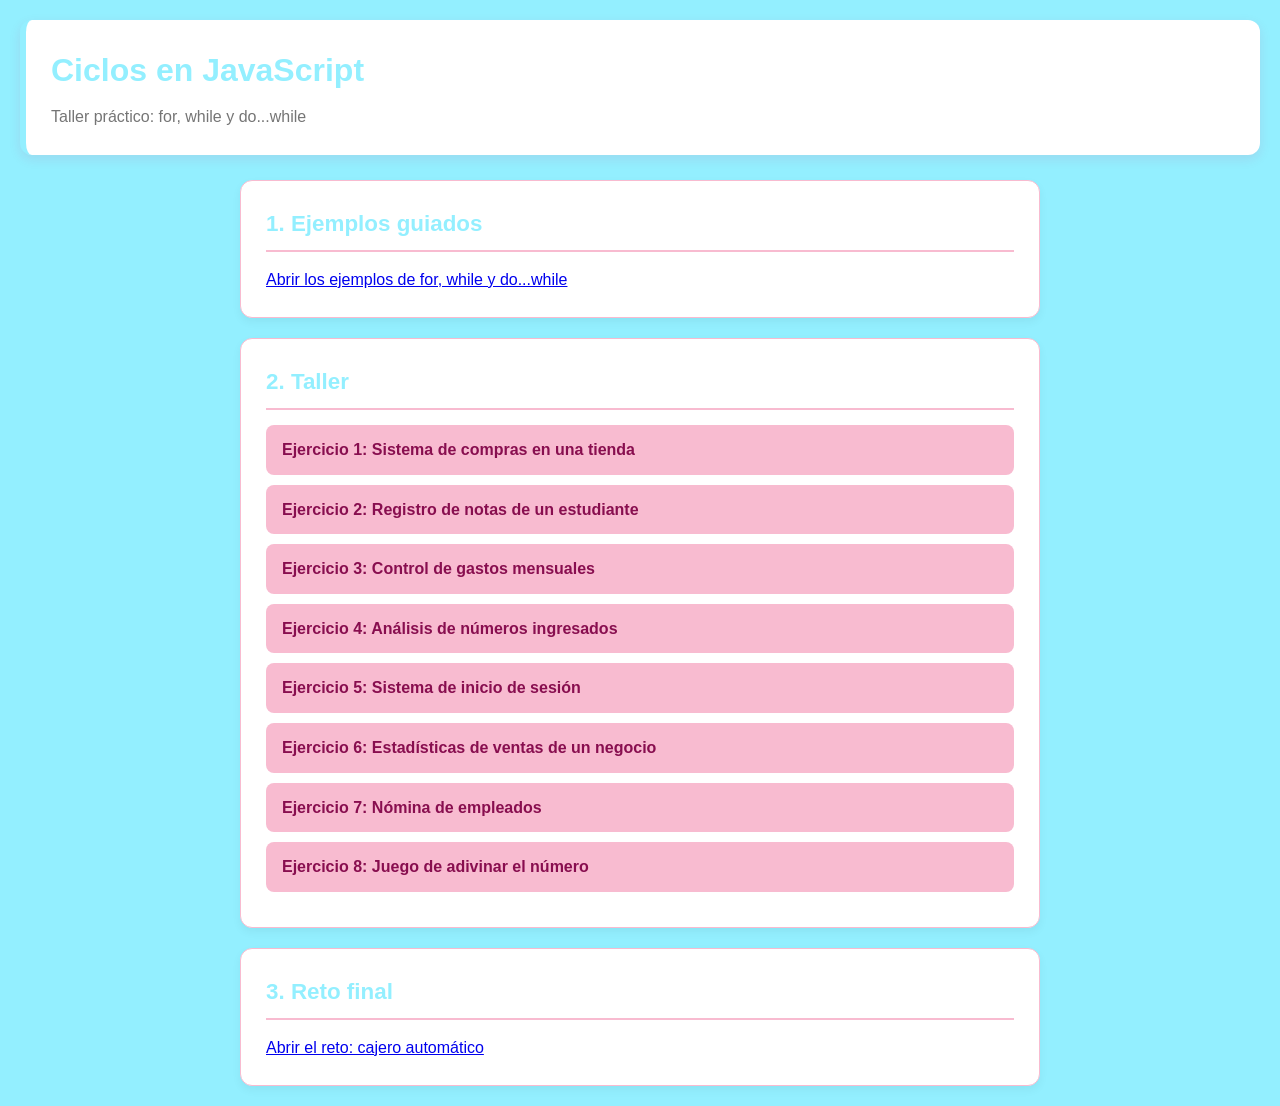
<file: index.html>
<!DOCTYPE html>
<html lang="es">
<head>
  <meta charset="UTF-8">
  <meta name="viewport" content="width=device-width, initial-scale=1.0">
  <title>Ciclos en JavaScript</title>
</head>
<link rel="stylesheet" href="estilos.css">
<body>
  <header>
    <h1>Ciclos en JavaScript</h1>
    <p>Taller práctico: for, while y do...while</p>
  </header>

  <main>
    <section id="seccionEjemplos">
      <h2>1. Ejemplos guiados</h2>
      <p><a href="ejemplos.html">Abrir los ejemplos de for, while y do...while</a></p>
    </section>

    <section id="seccionTaller">
      <h2>2. Taller</h2>
      <ul>
        <li><a href="ejercicio1.html">Ejercicio 1: Sistema de compras en una tienda</a></li>
        <li><a href="ejercicio2.html">Ejercicio 2: Registro de notas de un estudiante</a></li>
        <li><a href="ejercicio3.html">Ejercicio 3: Control de gastos mensuales</a></li>
        <li><a href="ejercicio4.html">Ejercicio 4: Análisis de números ingresados</a></li>
        <li><a href="ejercicio5.html">Ejercicio 5: Sistema de inicio de sesión</a></li>
        <li><a href="ejercicio6.html">Ejercicio 6: Estadísticas de ventas de un negocio</a></li>
        <li><a href="ejercicio7.html">Ejercicio 7: Nómina de empleados</a></li>
        <li><a href="ejercicio8.html">Ejercicio 8: Juego de adivinar el número</a></li>
      </ul>
    </section>

    <section id="seccionReto">
      <h2>3. Reto final</h2>
      <p><a href="reto.html">Abrir el reto: cajero automático</a></p>
    </section>
  </main>

</body>
</html>
</file>
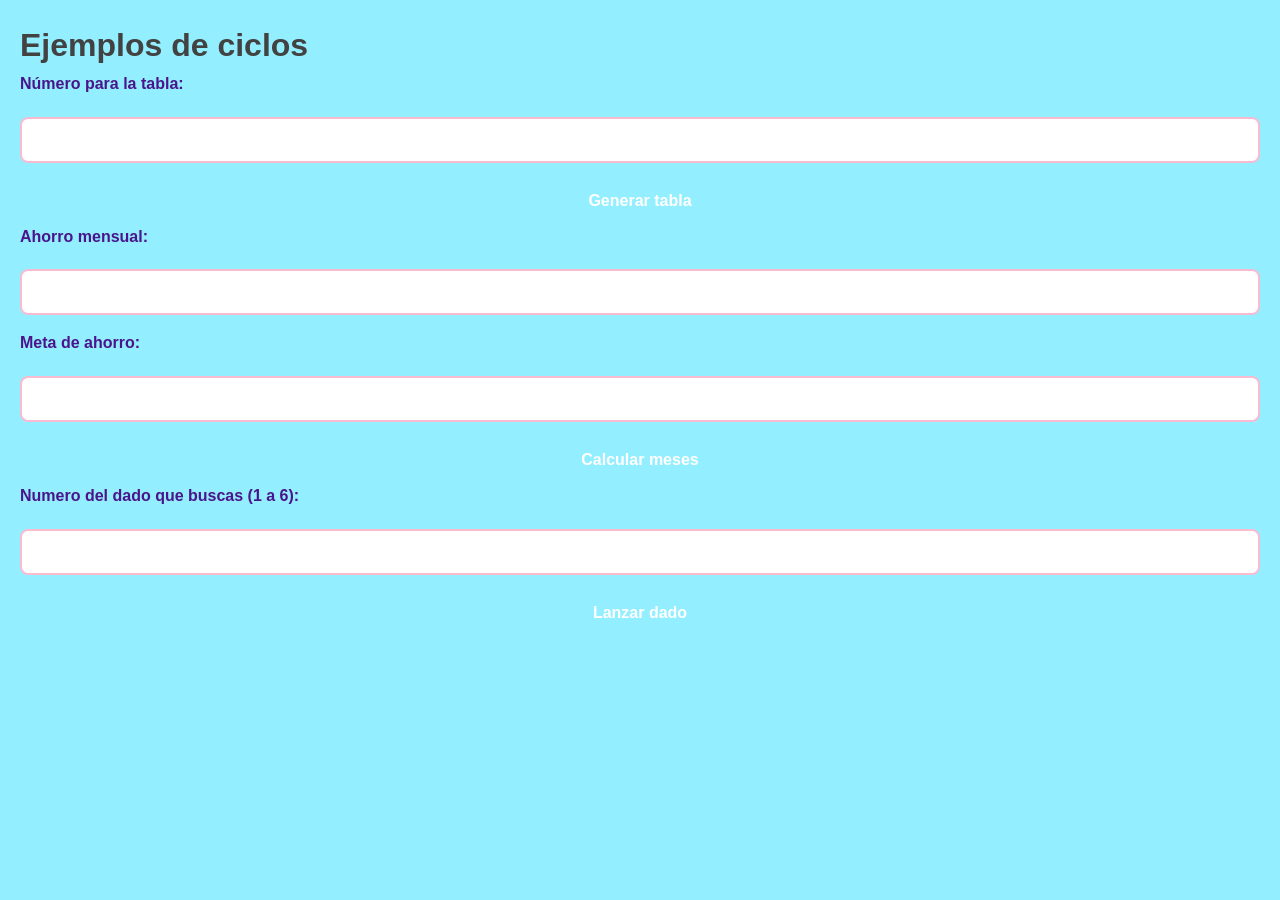
<file: ejemplos.html>
<!DOCTYPE html>
<html lang="es">
<head>
  <meta charset="UTF-8">
  <title>Ejemplos de ciclos</title>
</head>
<link rel="stylesheet" href="estilos.css">
<body>
  <h1>Ejemplos de ciclos</h1>

  <form id="formTabla">
    <label for="numeroTabla">Número para la tabla:</label>
    <input type="number" id="numeroTabla" step="1" required>
    <button type="submit">Generar tabla</button>
  </form>
  <ul id="listaTabla"></ul>

  <form id="formAhorro">
    <label for="ahorroMensual">Ahorro mensual:</label>
    <input type="number" id="ahorroMensual" step="any" required>
    <label for="meta">Meta de ahorro:</label>
    <input type="number" id="meta" step="any" required>
    <button type="submit">Calcular meses</button>
  </form>
  <p id="resultadoAhorro"></p>

  <form id="formDado">
    <label for="objetivo">Numero del dado que buscas (1 a 6):</label>
    <input type="number" id="objetivo" min="1" max="6" required>
    <button type="submit">Lanzar dado</button>
  </form>
  <p id="resultadoDado"></p>
  <ul id="listaDado"></ul>

  <script src="js/ejemplo-for.js"></script>
  <script src="js/ejemplo-while.js"></script>
  <script src="js/ejemplo-do-while.js"></script>
</body>
</html>
</file>
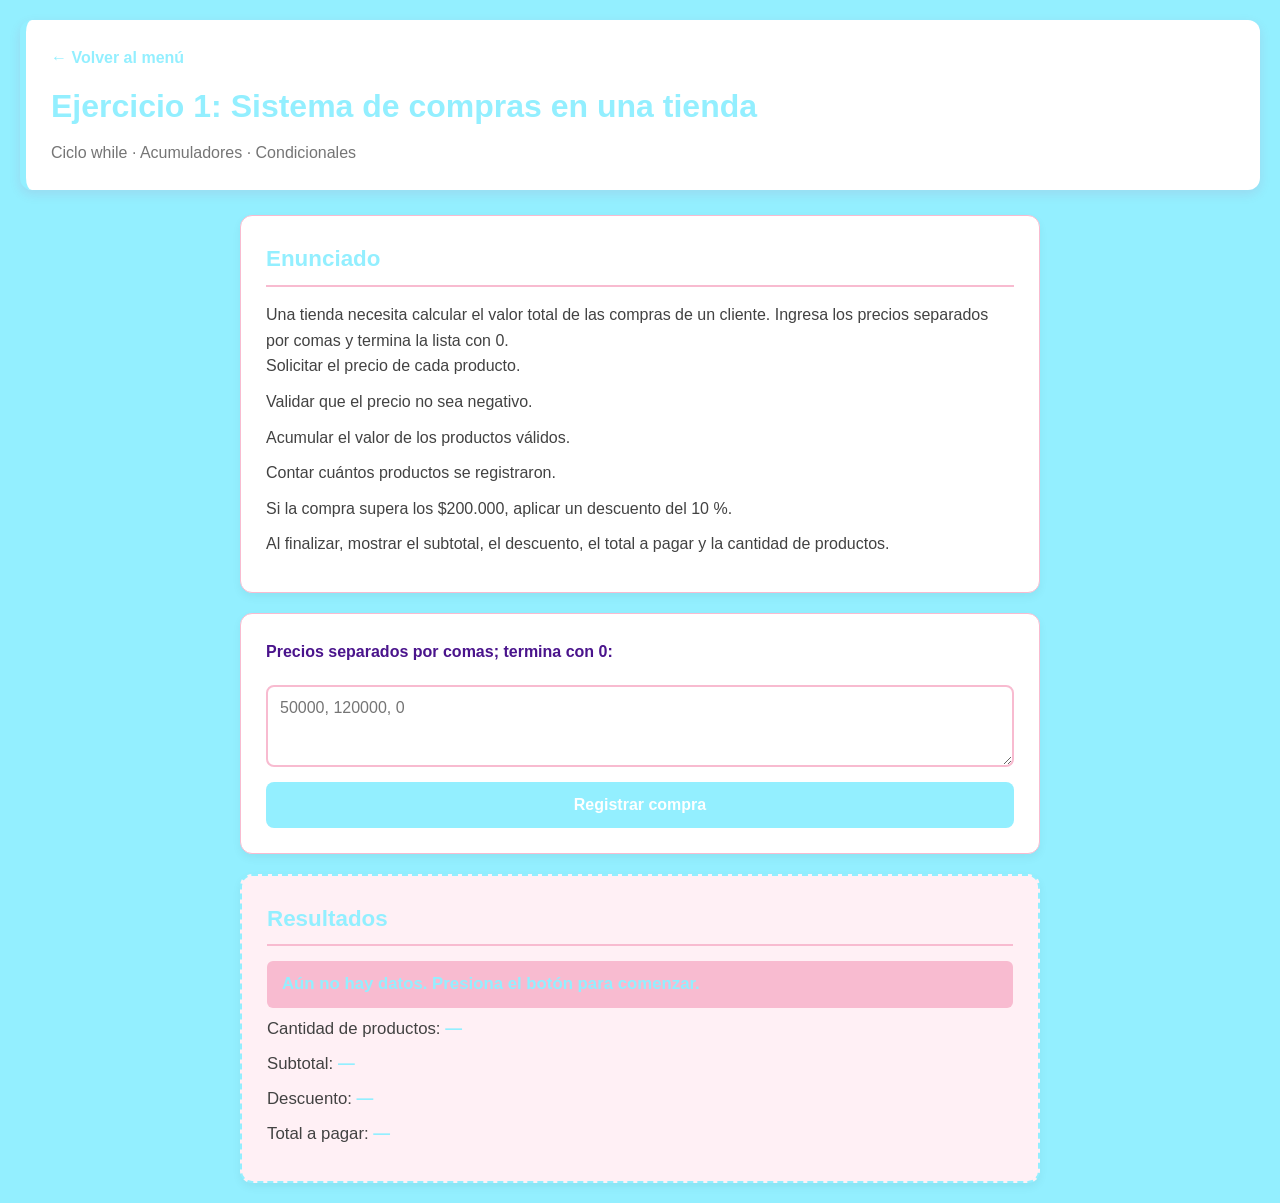
<file: ejercicio1.html>
<!DOCTYPE html>
<html lang="es">
<head>
  <meta charset="UTF-8">
  <meta name="viewport" content="width=device-width, initial-scale=1.0">
  <title>Ejercicio 1 · Sistema de compras en una tienda</title>
</head>
<link rel="stylesheet" href="estilos.css">
<body>
  <header>
    <a href="index.html">← Volver al menú</a>
    <h1>Ejercicio 1: Sistema de compras en una tienda</h1>
    <p id="etiquetas">Ciclo while · Acumuladores · Condicionales</p>
  </header>

  <main>
    <section id="enunciado">
      <h2>Enunciado</h2>
      <p>Una tienda necesita calcular el valor total de las compras de un cliente. Ingresa los precios separados por comas y termina la lista con 0.</p>
      <ul>
        <li>Solicitar el precio de cada producto.</li>
        <li>Validar que el precio no sea negativo.</li>
        <li>Acumular el valor de los productos válidos.</li>
        <li>Contar cuántos productos se registraron.</li>
        <li>Si la compra supera los $200.000, aplicar un descuento del 10 %.</li>
        <li>Al finalizar, mostrar el subtotal, el descuento, el total a pagar y la cantidad de productos.</li>
      </ul>
    </section>

    <section id="controles">
      <form id="formulario">
        <label for="precios">Precios separados por comas; termina con 0:</label>
        <textarea id="precios" rows="3" placeholder="50000, 120000, 0" required></textarea>
        <button type="submit">Registrar compra</button>
      </form>
    </section>

    <section id="resultado" aria-live="polite">
      <h2>Resultados</h2>
      <p id="mensaje">Aún no hay datos. Presiona el botón para comenzar.</p>
      <p>Cantidad de productos: <strong id="cantidad">—</strong></p>
      <p>Subtotal: <strong id="subtotal">—</strong></p>
      <p>Descuento: <strong id="descuento">—</strong></p>
      <p>Total a pagar: <strong id="total">—</strong></p>
    </section>
  </main>

  <script src="js/ejercicio1.js"></script>
</body>
</html>
</file>
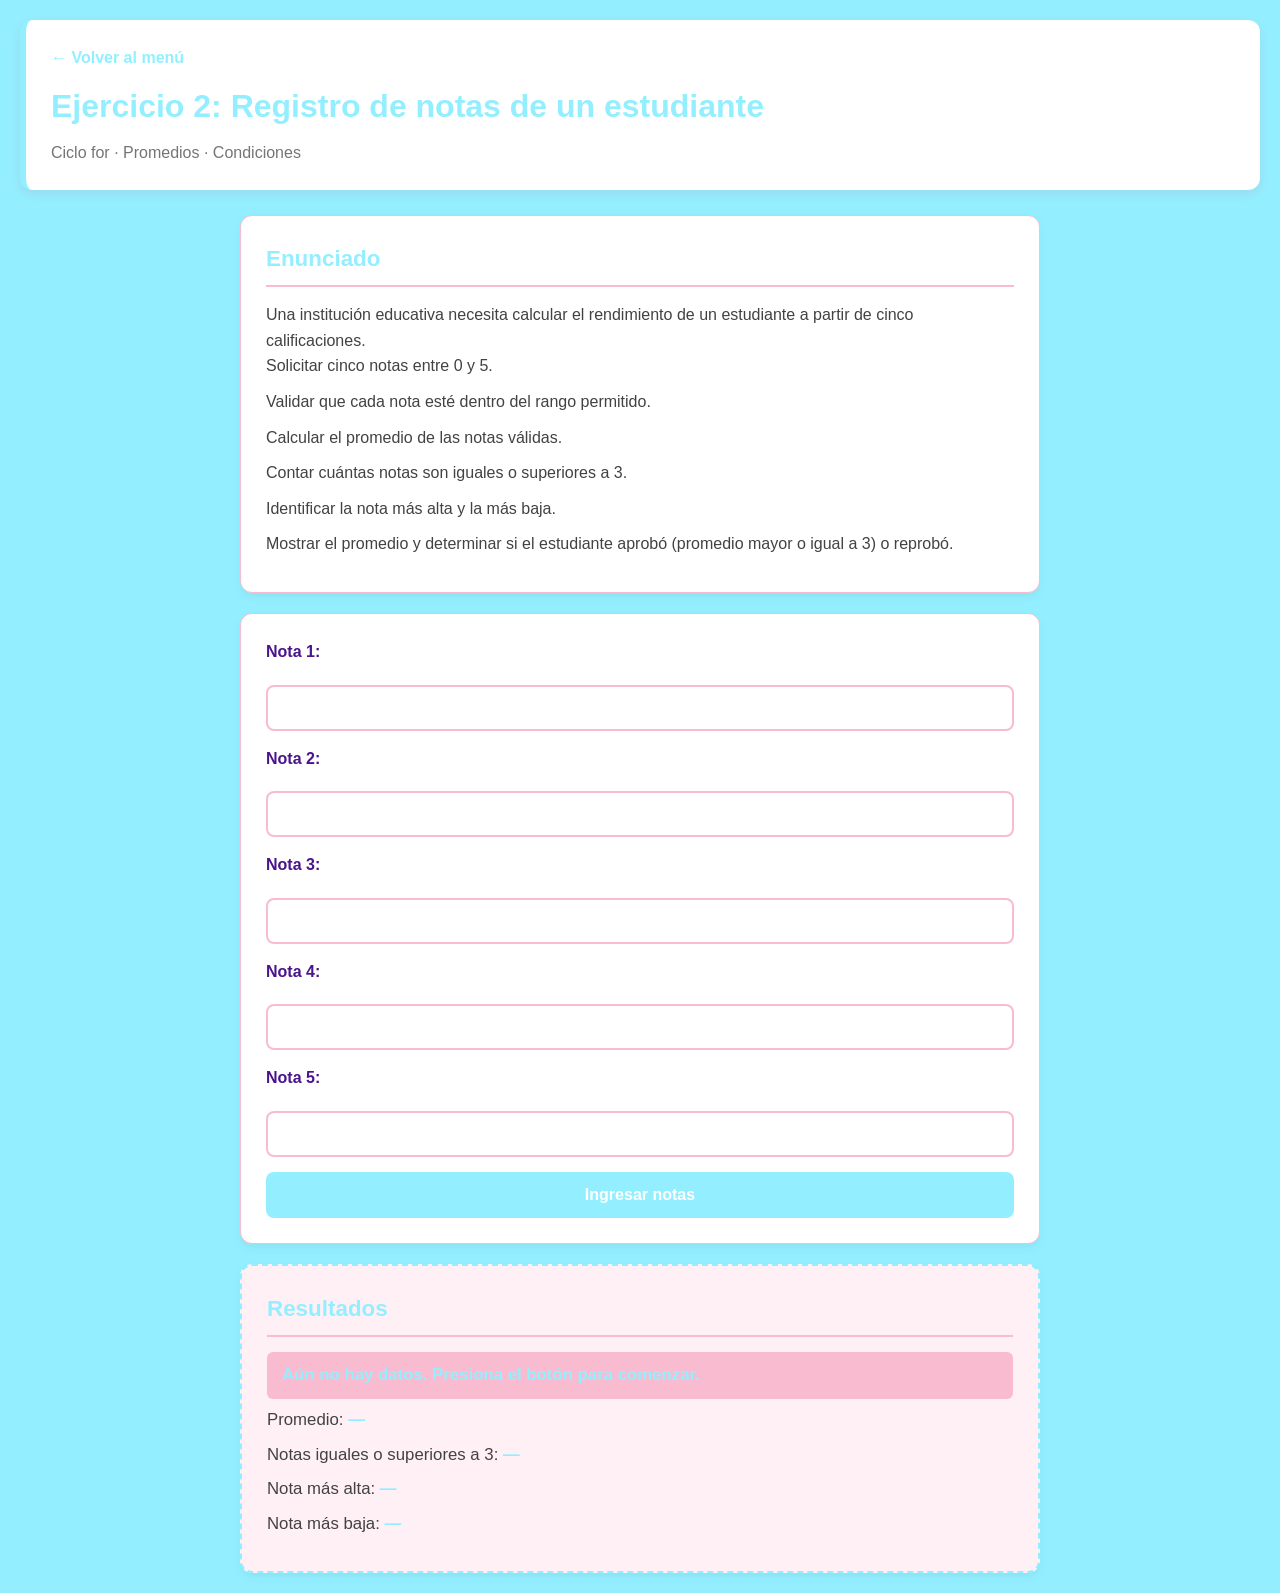
<file: ejercicio2.html>
<!DOCTYPE html>
<html lang="es">
<head>
  <meta charset="UTF-8">
  <meta name="viewport" content="width=device-width, initial-scale=1.0">
  <title>Ejercicio 2 · Registro de notas de un estudiante</title>
</head>
<link rel="stylesheet" href="estilos.css">
<body>
  <header>
    <a href="index.html">← Volver al menú</a>
    <h1>Ejercicio 2: Registro de notas de un estudiante</h1>
    <p id="etiquetas">Ciclo for · Promedios · Condiciones</p>
  </header>

  <main>
    <section id="enunciado">
      <h2>Enunciado</h2>
      <p>Una institución educativa necesita calcular el rendimiento de un estudiante a partir de cinco calificaciones.</p>
      <ul>
        <li>Solicitar cinco notas entre 0 y 5.</li>
        <li>Validar que cada nota esté dentro del rango permitido.</li>
        <li>Calcular el promedio de las notas válidas.</li>
        <li>Contar cuántas notas son iguales o superiores a 3.</li>
        <li>Identificar la nota más alta y la más baja.</li>
        <li>Mostrar el promedio y determinar si el estudiante aprobó (promedio mayor o igual a 3) o reprobó.</li>
      </ul>
    </section>

    <section id="controles">
      <form id="formulario">
        <label for="nota1">Nota 1:</label>
        <input type="number" id="nota1" step="any" required>
        <label for="nota2">Nota 2:</label>
        <input type="number" id="nota2" step="any" required>
        <label for="nota3">Nota 3:</label>
        <input type="number" id="nota3" step="any" required>
        <label for="nota4">Nota 4:</label>
        <input type="number" id="nota4" step="any" required>
        <label for="nota5">Nota 5:</label>
        <input type="number" id="nota5" step="any" required>
        <button type="submit">Ingresar notas</button>
      </form>
    </section>

    <section id="resultado" aria-live="polite">
      <h2>Resultados</h2>
      <p id="mensaje">Aún no hay datos. Presiona el botón para comenzar.</p>
      <ul id="listaNotas"></ul>
      <p>Promedio: <strong id="promedio">—</strong></p>
      <p>Notas iguales o superiores a 3: <strong id="notasAltas">—</strong></p>
      <p>Nota más alta: <strong id="notaMayor">—</strong></p>
      <p>Nota más baja: <strong id="notaMenor">—</strong></p>
    </section>
  </main>

  <script src="js/ejercicio2.js"></script>
</body>
</html>
</file>
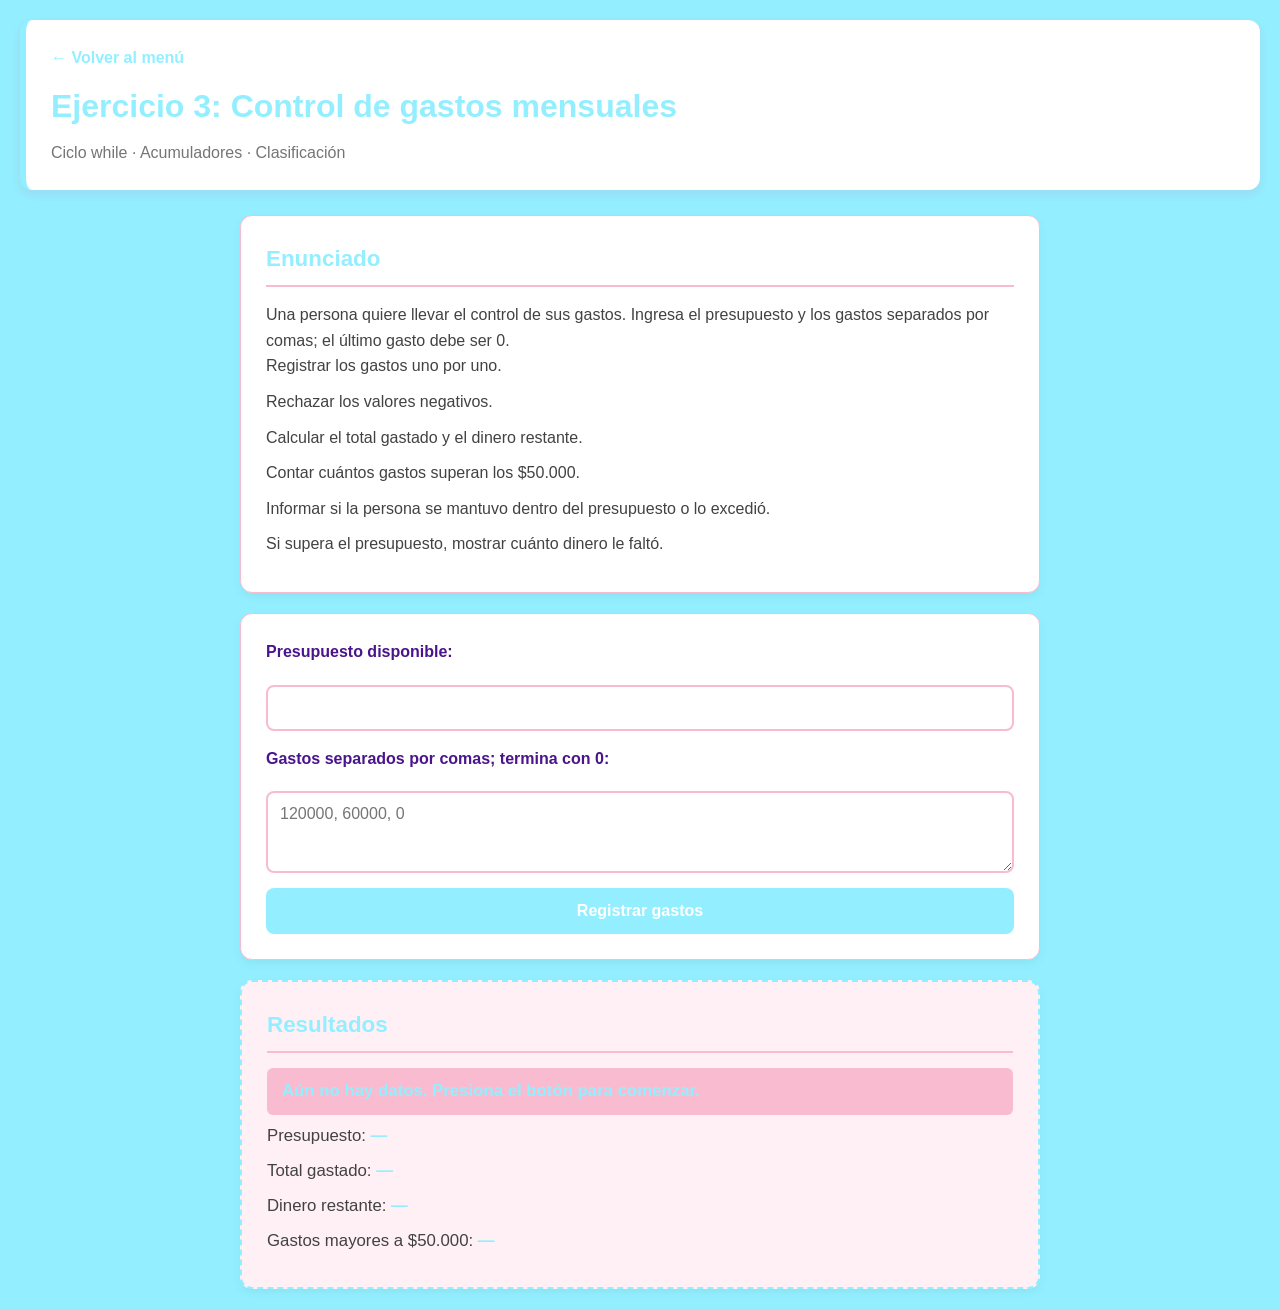
<file: ejercicio3.html>
<!DOCTYPE html>
<html lang="es">
<head>
  <meta charset="UTF-8">
  <meta name="viewport" content="width=device-width, initial-scale=1.0">
  <title>Ejercicio 3 · Control de gastos mensuales</title>
</head>
<link rel="stylesheet" href="estilos.css">
<body>
  <header>
    <a href="index.html">← Volver al menú</a>
    <h1>Ejercicio 3: Control de gastos mensuales</h1>
    <p id="etiquetas">Ciclo while · Acumuladores · Clasificación</p>
  </header>

  <main>
    <section id="enunciado">
      <h2>Enunciado</h2>
      <p>Una persona quiere llevar el control de sus gastos. Ingresa el presupuesto y los gastos separados por comas; el último gasto debe ser 0.</p>
      <ul>
        <li>Registrar los gastos uno por uno.</li>
        <li>Rechazar los valores negativos.</li>
        <li>Calcular el total gastado y el dinero restante.</li>
        <li>Contar cuántos gastos superan los $50.000.</li>
        <li>Informar si la persona se mantuvo dentro del presupuesto o lo excedió.</li>
        <li>Si supera el presupuesto, mostrar cuánto dinero le faltó.</li>
      </ul>
    </section>

    <section id="controles">
      <form id="formulario">
        <label for="presupuestoEntrada">Presupuesto disponible:</label>
        <input type="number" id="presupuestoEntrada" min="0" step="any" required>
        <label for="gastosEntrada">Gastos separados por comas; termina con 0:</label>
        <textarea id="gastosEntrada" rows="3" placeholder="120000, 60000, 0" required></textarea>
        <button type="submit">Registrar gastos</button>
      </form>
    </section>

    <section id="resultado" aria-live="polite">
      <h2>Resultados</h2>
      <p id="mensaje">Aún no hay datos. Presiona el botón para comenzar.</p>
      <p>Presupuesto: <strong id="presupuesto">—</strong></p>
      <p>Total gastado: <strong id="totalGastado">—</strong></p>
      <p>Dinero restante: <strong id="restante">—</strong></p>
      <p>Gastos mayores a $50.000: <strong id="gastosAltos">—</strong></p>
    </section>
  </main>

  <script src="js/ejercicio3.js"></script>
</body>
</html>
</file>
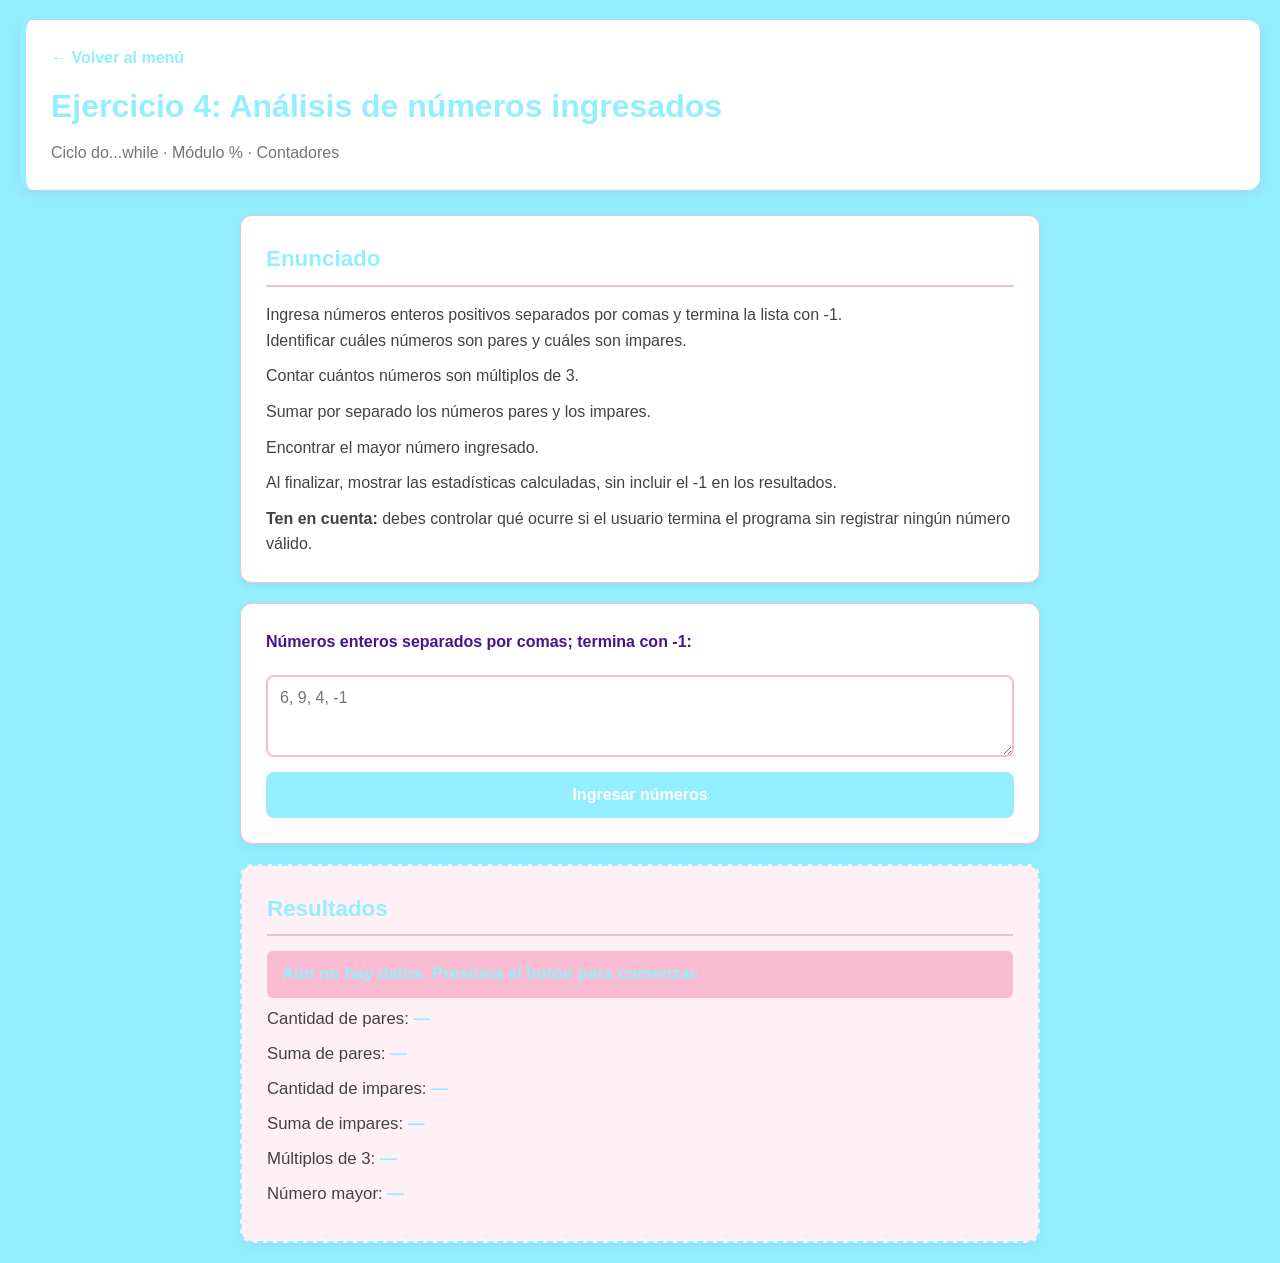
<file: ejercicio4.html>
<!DOCTYPE html>
<html lang="es">
<head>
  <meta charset="UTF-8">
  <meta name="viewport" content="width=device-width, initial-scale=1.0">
  <title>Ejercicio 4 · Análisis de números ingresados</title>
</head>
<link rel="stylesheet" href="estilos.css">
<body>
  <header>
    <a href="index.html">← Volver al menú</a>
    <h1>Ejercicio 4: Análisis de números ingresados</h1>
    <p id="etiquetas">Ciclo do...while · Módulo % · Contadores</p>
  </header>

  <main>
    <section id="enunciado">
      <h2>Enunciado</h2>
      <p>Ingresa números enteros positivos separados por comas y termina la lista con -1.</p>
      <ul>
        <li>Identificar cuáles números son pares y cuáles son impares.</li>
        <li>Contar cuántos números son múltiplos de 3.</li>
        <li>Sumar por separado los números pares y los impares.</li>
        <li>Encontrar el mayor número ingresado.</li>
        <li>Al finalizar, mostrar las estadísticas calculadas, sin incluir el -1 en los resultados.</li>
      </ul>
      <p><strong>Ten en cuenta:</strong> debes controlar qué ocurre si el usuario termina el programa sin registrar ningún número válido.</p>
    </section>

    <section id="controles">
      <form id="formulario">
        <label for="numerosEntrada">Números enteros separados por comas; termina con -1:</label>
        <textarea id="numerosEntrada" rows="3" placeholder="6, 9, 4, -1" required></textarea>
        <button type="submit">Ingresar números</button>
      </form>
    </section>

    <section id="resultado" aria-live="polite">
      <h2>Resultados</h2>
      <p id="mensaje">Aún no hay datos. Presiona el botón para comenzar.</p>
      <p>Cantidad de pares: <strong id="pares">—</strong></p>
      <p>Suma de pares: <strong id="sumaPares">—</strong></p>
      <p>Cantidad de impares: <strong id="impares">—</strong></p>
      <p>Suma de impares: <strong id="sumaImpares">—</strong></p>
      <p>Múltiplos de 3: <strong id="multiplos3">—</strong></p>
      <p>Número mayor: <strong id="mayor">—</strong></p>
    </section>
  </main>

  <script src="js/ejercicio4.js"></script>
</body>
</html>
</file>
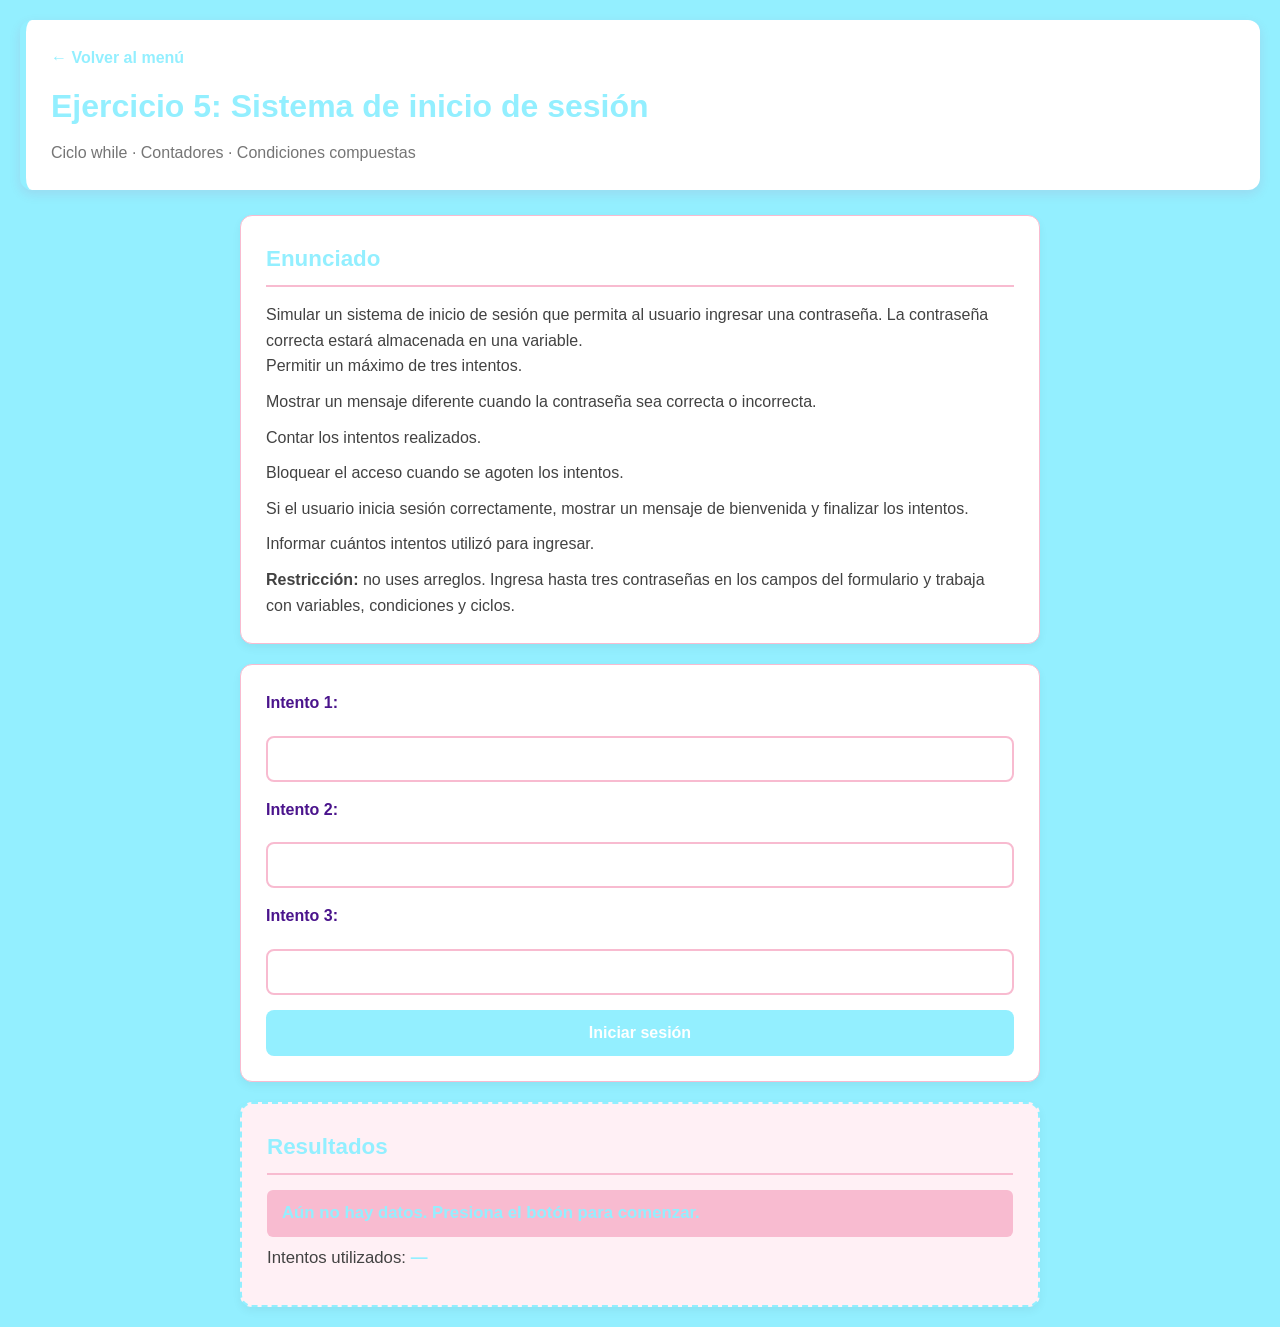
<file: ejercicio5.html>
<!DOCTYPE html>
<html lang="es">
<head>
  <meta charset="UTF-8">
  <meta name="viewport" content="width=device-width, initial-scale=1.0">
  <title>Ejercicio 5 · Sistema de inicio de sesión</title>
</head>
<link rel="stylesheet" href="estilos.css">
<body>
  <header>
    <a href="index.html">← Volver al menú</a>
    <h1>Ejercicio 5: Sistema de inicio de sesión</h1>
    <p id="etiquetas">Ciclo while · Contadores · Condiciones compuestas</p>
  </header>

  <main>
    <section id="enunciado">
      <h2>Enunciado</h2>
      <p>Simular un sistema de inicio de sesión que permita al usuario ingresar una contraseña. La contraseña correcta estará almacenada en una variable.</p>
      <ul>
        <li>Permitir un máximo de tres intentos.</li>
        <li>Mostrar un mensaje diferente cuando la contraseña sea correcta o incorrecta.</li>
        <li>Contar los intentos realizados.</li>
        <li>Bloquear el acceso cuando se agoten los intentos.</li>
        <li>Si el usuario inicia sesión correctamente, mostrar un mensaje de bienvenida y finalizar los intentos.</li>
        <li>Informar cuántos intentos utilizó para ingresar.</li>
      </ul>
      <p><strong>Restricción:</strong> no uses arreglos. Ingresa hasta tres contraseñas en los campos del formulario y trabaja con variables, condiciones y ciclos.</p>
    </section>

    <section id="controles">
      <form id="formulario">
        <label for="contrasena1">Intento 1:</label>
        <input type="password" id="contrasena1" required>
        <label for="contrasena2">Intento 2:</label>
        <input type="password" id="contrasena2">
        <label for="contrasena3">Intento 3:</label>
        <input type="password" id="contrasena3">
        <button type="submit">Iniciar sesión</button>
      </form>
    </section>

    <section id="resultado" aria-live="polite">
      <h2>Resultados</h2>
      <p id="mensaje">Aún no hay datos. Presiona el botón para comenzar.</p>
      <ul id="registro"></ul>
      <p>Intentos utilizados: <strong id="intentos">—</strong></p>
    </section>
  </main>

  <script src="js/ejercicio5.js"></script>
</body>
</html>
</file>
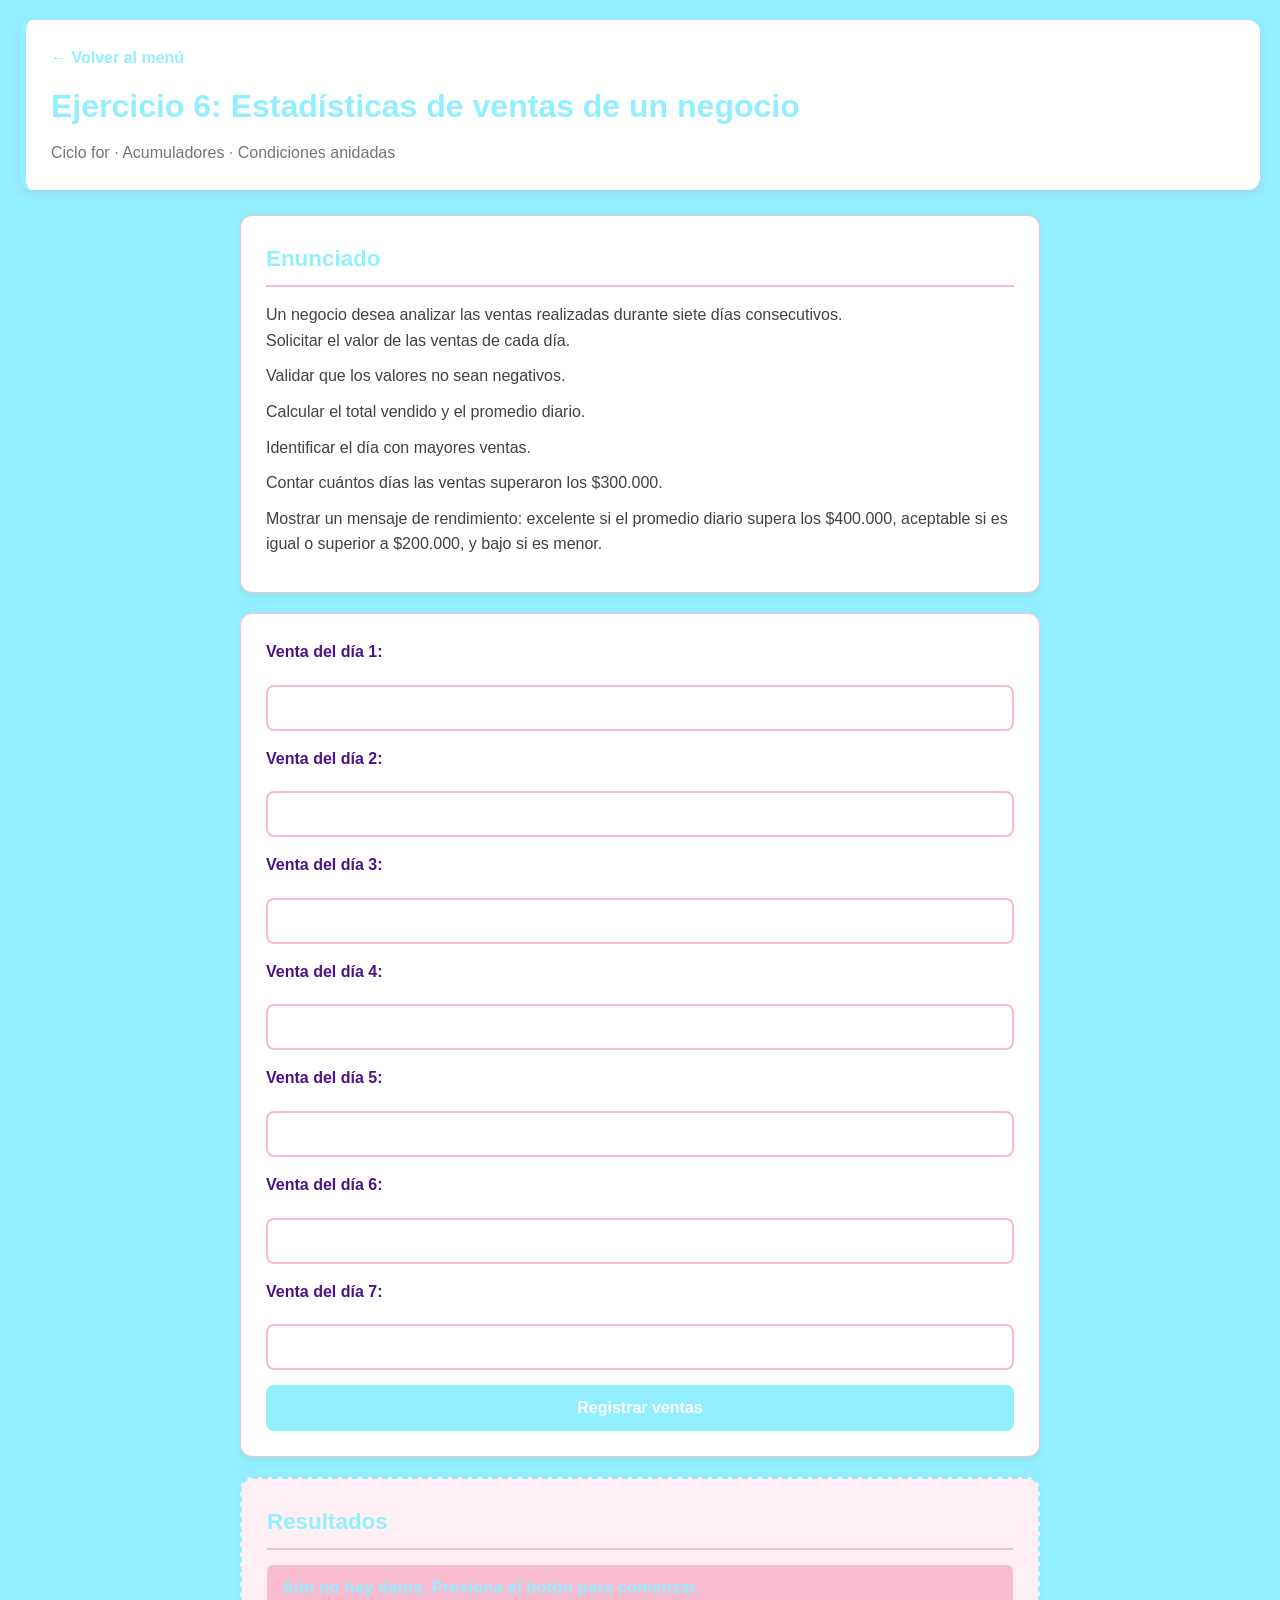
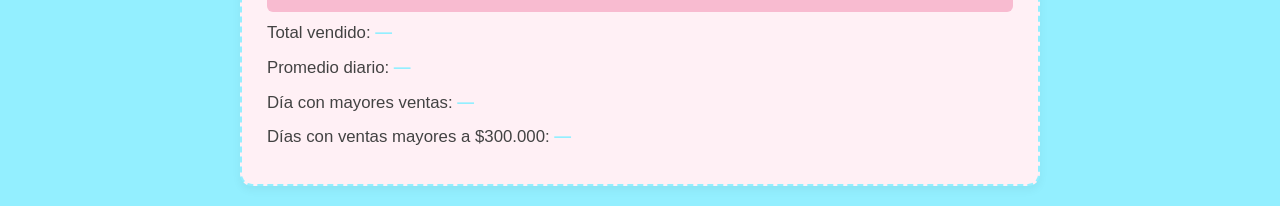
<file: ejercicio6.html>
<!DOCTYPE html>
<html lang="es">
<head>
  <meta charset="UTF-8">
  <meta name="viewport" content="width=device-width, initial-scale=1.0">
  <title>Ejercicio 6 · Estadísticas de ventas de un negocio</title>
</head>
<link rel="stylesheet" href="estilos.css">
<body>
  <header>
    <a href="index.html">← Volver al menú</a>
    <h1>Ejercicio 6: Estadísticas de ventas de un negocio</h1>
    <p id="etiquetas">Ciclo for · Acumuladores · Condiciones anidadas</p>
  </header>

  <main>
    <section id="enunciado">
      <h2>Enunciado</h2>
      <p>Un negocio desea analizar las ventas realizadas durante siete días consecutivos.</p>
      <ul>
        <li>Solicitar el valor de las ventas de cada día.</li>
        <li>Validar que los valores no sean negativos.</li>
        <li>Calcular el total vendido y el promedio diario.</li>
        <li>Identificar el día con mayores ventas.</li>
        <li>Contar cuántos días las ventas superaron los $300.000.</li>
        <li>Mostrar un mensaje de rendimiento: excelente si el promedio diario supera los $400.000, aceptable si es igual o superior a $200.000, y bajo si es menor.</li>
      </ul>
    </section>

    <section id="controles">
      <form id="formulario">
        <label for="venta1">Venta del día 1:</label>
        <input type="number" id="venta1" step="any" required>
        <label for="venta2">Venta del día 2:</label>
        <input type="number" id="venta2" step="any" required>
        <label for="venta3">Venta del día 3:</label>
        <input type="number" id="venta3" step="any" required>
        <label for="venta4">Venta del día 4:</label>
        <input type="number" id="venta4" step="any" required>
        <label for="venta5">Venta del día 5:</label>
        <input type="number" id="venta5" step="any" required>
        <label for="venta6">Venta del día 6:</label>
        <input type="number" id="venta6" step="any" required>
        <label for="venta7">Venta del día 7:</label>
        <input type="number" id="venta7" step="any" required>
        <button type="submit">Registrar ventas</button>
      </form>
    </section>

    <section id="resultado" aria-live="polite">
      <h2>Resultados</h2>
      <p id="mensaje">Aún no hay datos. Presiona el botón para comenzar.</p>
      <ul id="detalleDias"></ul>
      <p>Total vendido: <strong id="totalVendido">—</strong></p>
      <p>Promedio diario: <strong id="promedio">—</strong></p>
      <p>Día con mayores ventas: <strong id="mejorDia">—</strong></p>
      <p>Días con ventas mayores a $300.000: <strong id="diasAltos">—</strong></p>
    </section>
  </main>

  <script src="js/ejercicio6.js"></script>
</body>
</html>
</file>
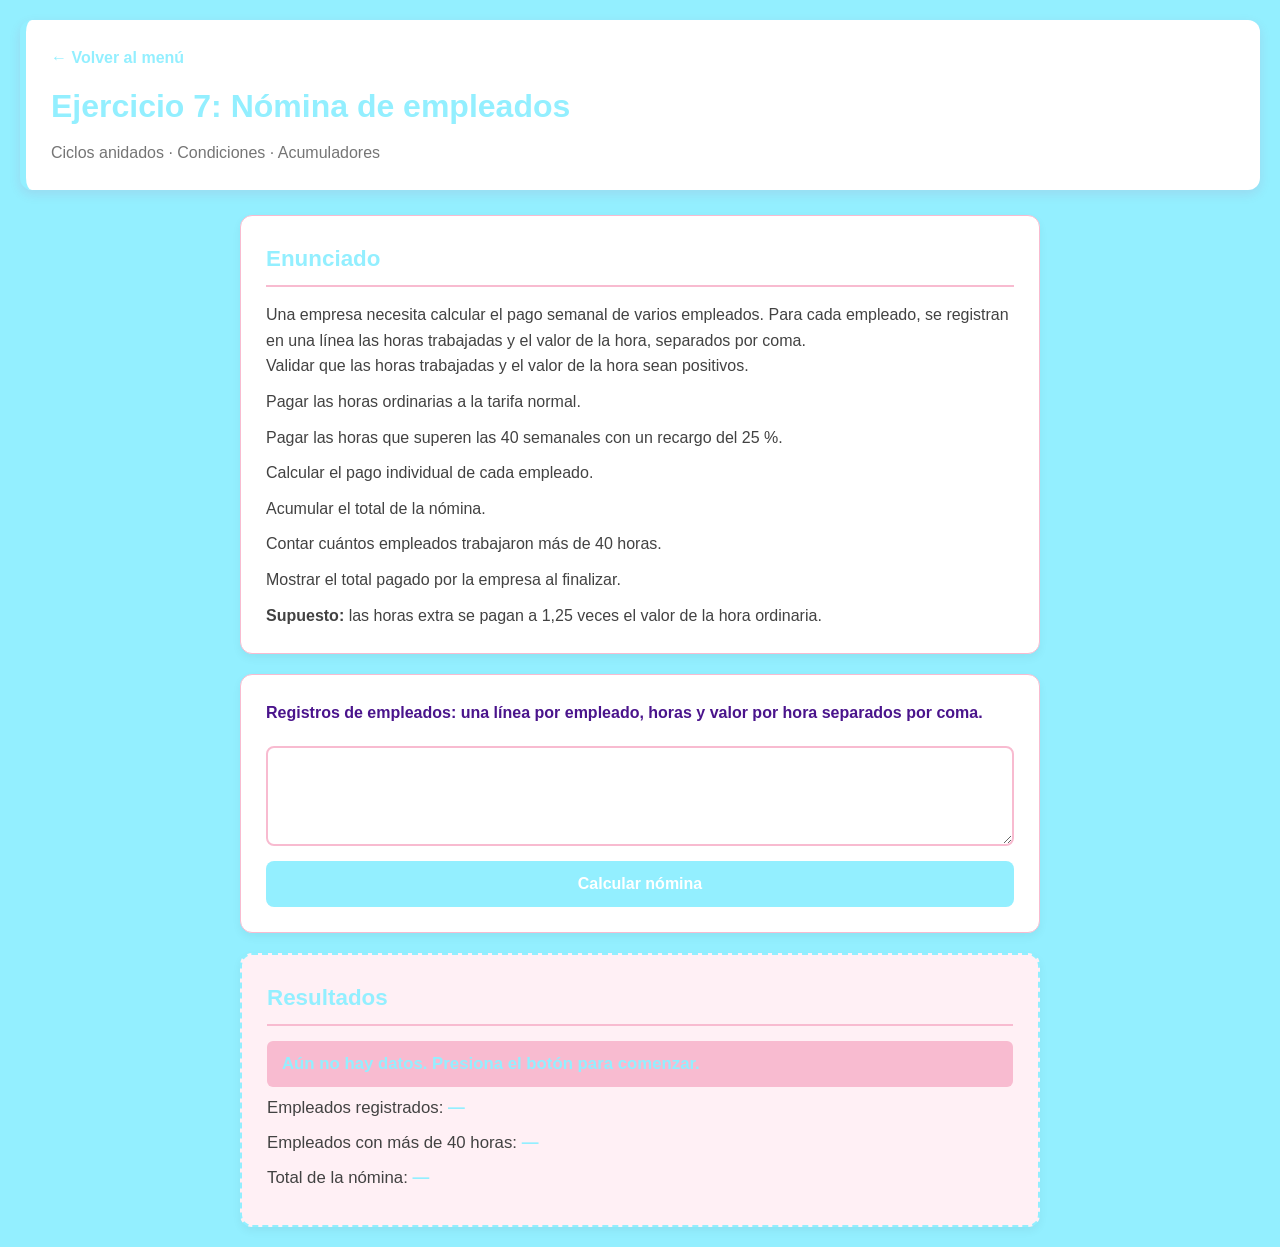
<file: ejercicio7.html>
<!DOCTYPE html>
<html lang="es">
<head>
  <meta charset="UTF-8">
  <meta name="viewport" content="width=device-width, initial-scale=1.0">
  <title>Ejercicio 7 · Nómina de empleados</title>
</head>
<link rel="stylesheet" href="estilos.css">
<body>
  <header>
    <a href="index.html">← Volver al menú</a>
    <h1>Ejercicio 7: Nómina de empleados</h1>
    <p id="etiquetas">Ciclos anidados · Condiciones · Acumuladores</p>
  </header>

  <main>
    <section id="enunciado">
      <h2>Enunciado</h2>
      <p>Una empresa necesita calcular el pago semanal de varios empleados. Para cada empleado, se registran en una línea las horas trabajadas y el valor de la hora, separados por coma.</p>
      <ul>
        <li>Validar que las horas trabajadas y el valor de la hora sean positivos.</li>
        <li>Pagar las horas ordinarias a la tarifa normal.</li>
        <li>Pagar las horas que superen las 40 semanales con un recargo del 25 %.</li>
        <li>Calcular el pago individual de cada empleado.</li>
        <li>Acumular el total de la nómina.</li>
        <li>Contar cuántos empleados trabajaron más de 40 horas.</li>
        <li>Mostrar el total pagado por la empresa al finalizar.</li>
      </ul>
      <p><strong>Supuesto:</strong> las horas extra se pagan a 1,25 veces el valor de la hora ordinaria.</p>
    </section>

    <section id="controles">
      <form id="formulario">
        <label for="empleadosEntrada">Registros de empleados: una línea por empleado, horas y valor por hora separados por coma.</label>
        <textarea id="empleadosEntrada" rows="4" required></textarea>
        <button type="submit">Calcular nómina</button>
      </form>
    </section>

    <section id="resultado" aria-live="polite">
      <h2>Resultados</h2>
      <p id="mensaje">Aún no hay datos. Presiona el botón para comenzar.</p>
      <ul id="detalleEmpleados"></ul>
      <p>Empleados registrados: <strong id="cantidadEmpleados">—</strong></p>
      <p>Empleados con más de 40 horas: <strong id="conExtras">—</strong></p>
      <p>Total de la nómina: <strong id="totalNomina">—</strong></p>
    </section>
  </main>

  <script src="js/ejercicio7.js"></script>
</body>
</html>
</file>
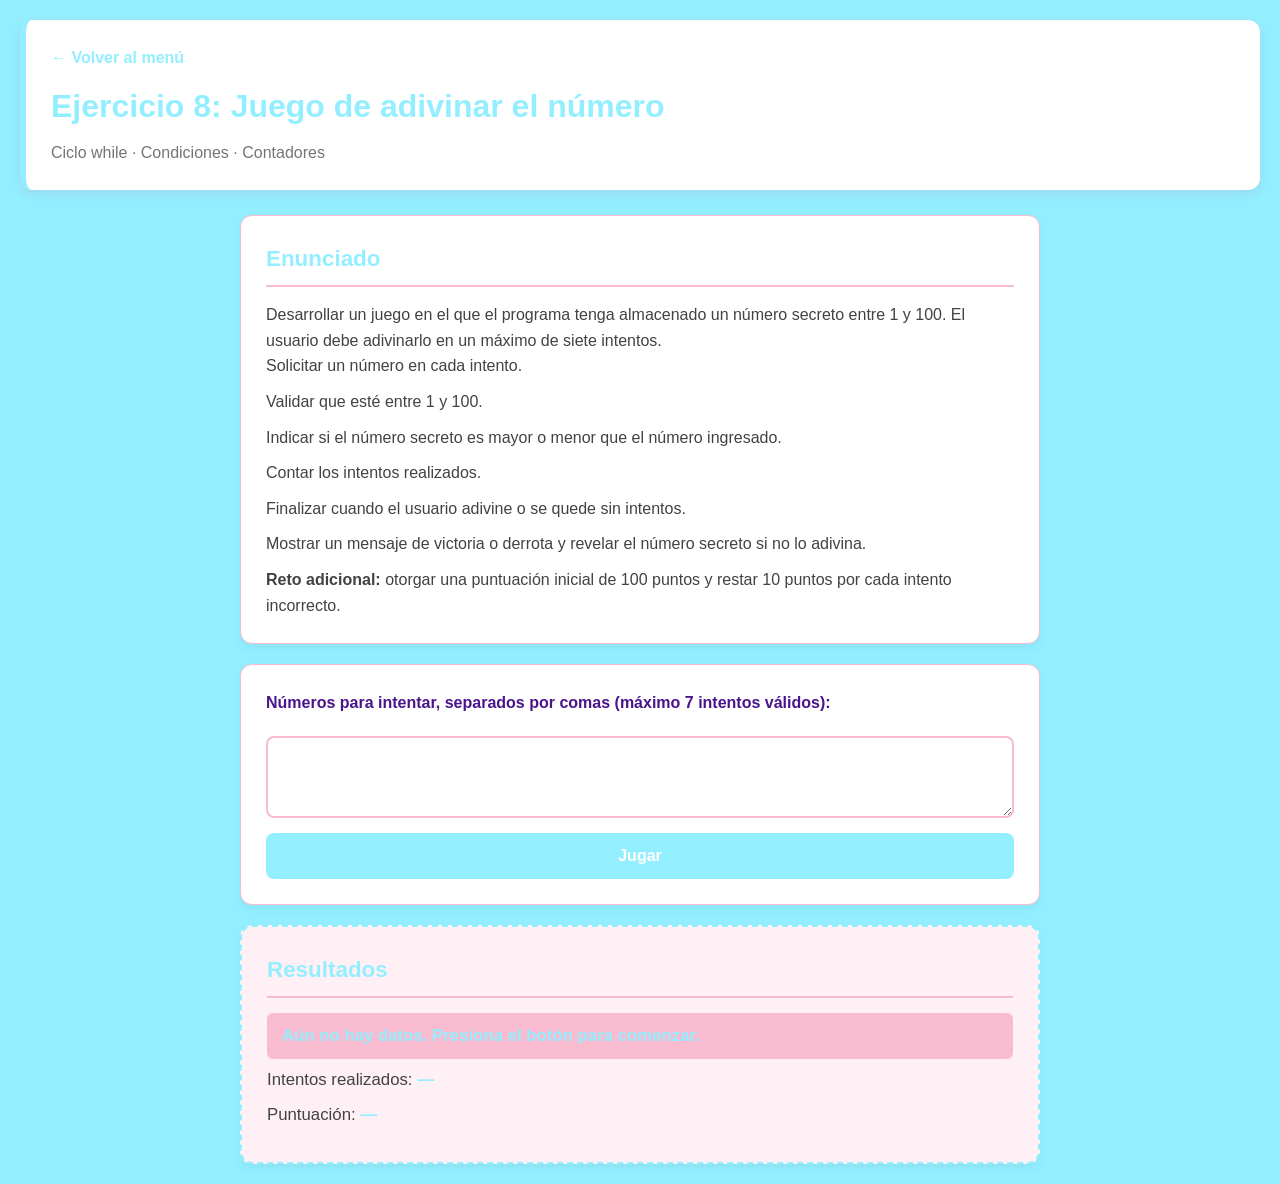
<file: ejercicio8.html>
<!DOCTYPE html>
<html lang="es">
<head>
  <meta charset="UTF-8">
  <meta name="viewport" content="width=device-width, initial-scale=1.0">
  <title>Ejercicio 8 · Juego de adivinar el número</title>
</head>
<link rel="stylesheet" href="estilos.css">
<body>
  <header>
    <a href="index.html">← Volver al menú</a>
    <h1>Ejercicio 8: Juego de adivinar el número</h1>
    <p id="etiquetas">Ciclo while · Condiciones · Contadores</p>
  </header>

  <main>
    <section id="enunciado">
      <h2>Enunciado</h2>
      <p>Desarrollar un juego en el que el programa tenga almacenado un número secreto entre 1 y 100. El usuario debe adivinarlo en un máximo de siete intentos.</p>
      <ul>
        <li>Solicitar un número en cada intento.</li>
        <li>Validar que esté entre 1 y 100.</li>
        <li>Indicar si el número secreto es mayor o menor que el número ingresado.</li>
        <li>Contar los intentos realizados.</li>
        <li>Finalizar cuando el usuario adivine o se quede sin intentos.</li>
        <li>Mostrar un mensaje de victoria o derrota y revelar el número secreto si no lo adivina.</li>
      </ul>
      <p><strong>Reto adicional:</strong> otorgar una puntuación inicial de 100 puntos y restar 10 puntos por cada intento incorrecto.</p>
    </section>

    <section id="controles">
      <form id="formulario">
        <label for="intentosEntrada">Números para intentar, separados por comas (máximo 7 intentos válidos):</label>
        <textarea id="intentosEntrada" rows="3" required></textarea>
        <button type="submit">Jugar</button>
      </form>
    </section>

    <section id="resultado" aria-live="polite">
      <h2>Resultados</h2>
      <p id="mensaje">Aún no hay datos. Presiona el botón para comenzar.</p>
      <ul id="registro"></ul>
      <p>Intentos realizados: <strong id="intentos">—</strong></p>
      <p>Puntuación: <strong id="puntos">—</strong></p>
    </section>
  </main>

  <script src="js/ejercicio8.js"></script>
</body>
</html>
</file>
<file: estilos.css>
/* ==========================================
ESTILOS GENERALES Y VARIABLES (PALETA ROSA)
========================================== */
:root {
    --color-principal: #93efff; /* Rosa vibrante para títulos y elementos destacados */
    --color-principal-hover: #93efff; /* Rosa un poco más oscuro para botones interactivos */
    --color-secundario: #93efff; /* Rosa suave para detalles */
    --color-fondo-pagina: #93efff; /* Fondo suave rosado */
    --color-tarjeta: #ffffff; /* Fondo blanco para contraste en secciones */
    --color-texto: #424242; /* Texto oscuro para alta legibilidad */
    --color-borde: #f8bbd0; /* Borde en tono rosa claro */
    --color-exito: #93efff; /* Color para resaltar mensajes/resultados */
    --fuente: 'Segoe UI', Tahoma, Geneva, Verdana, sans-serif;
}

* {
    box-sizing: border-box;
    margin: 0;
    padding: 0;
}

body {
    font-family: var(--fuente);
    background-color: var(--color-fondo-pagina);
    color: var(--color-texto);
    line-height: 1.6;
    padding: 20px;
}

/* ==========================================
ENCABEZADO Y NAVEGACIÓN
========================================== */
header {
    background-color: var(--color-tarjeta);
    padding: 25px;
    border-radius: 12px;
    box-shadow: 0 4px 12px rgba(216, 27, 96, 0.1);
    margin-bottom: 25px;
    border-left: 6px solid var(--color-principal);
}

header h1 {
    color: var(--color-principal);
    font-size: 2rem;
    margin-bottom: 8px;
}

header p {
    color: #757575;
    font-size: 1rem;
}

header a {
    display: inline-block;
    color: var(--color-principal);
    text-decoration: none;
    font-weight: bold;
    margin-bottom: 10px;
    transition: color 0.2s ease;
}

header a:hover {
    color: var(--color-principal-hover);
}

/* ==========================================
CONTENIDO PRINCIPAL Y SECCIONES
========================================== */
main {
    max-width: 800px;
    margin: 0 auto;
    display: flex;
    flex-direction: column;
    gap: 20px;
}

section {
    background-color: var(--color-tarjeta);
    padding: 25px;
    border-radius: 12px;
    box-shadow: 0 4px 10px rgba(0, 0, 0, 0.05);
    border: 1px solid var(--color-borde);
}

section h2 {
    color: var(--color-principal);
    margin-bottom: 15px;
    font-size: 1.4rem;
    border-bottom: 2px solid var(--color-borde);
    padding-bottom: 8px;
}

/* Listas y enlaces de los menús (index.html) */
ul {
    list-style-type: none;
}

ul li {
    margin-bottom: 10px;
}

ul li a {
    display: block;
    padding: 12px 16px;
    background-color: #f8bbd0;
    color: #880e4f;
    text-decoration: none;
    border-radius: 8px;
    font-weight: 600;
    transition: background-color 0.2s ease, transform 0.1s ease;
}

ul li a:hover {
    background-color: var(--color-secundario);
    transform: translateX(4px);
}

/* ==========================================
FORMULARIOS Y CONTROLES DE ENTRADA
========================================== */
form {
    display: flex;
    flex-direction: column;
    gap: 15px;
}

label {
    font-weight: bold;
    color: #4a148c;
    margin-bottom: 5px;
    display: block;
}

input[type="number"],
input[type="text"],
input[type="password"],
textarea {
    width: 100%;
    padding: 12px;
    border: 2px solid var(--color-borde);
    border-radius: 8px;
    font-family: inherit;
    font-size: 1rem;
    outline: none;
    transition: border-color 0.2s ease;
}

input:focus,
textarea:focus {
    border-color: var(--color-principal);
}

button[type="submit"] {
    background-color: var(--color-principal);
    color: white;
    border: none;
    padding: 14px;
    border-radius: 8px;
    font-size: 1rem;
    font-weight: bold;
    cursor: pointer;
    transition: background-color 0.2s ease, transform 0.1s ease;
}

button[type="submit"]:hover {
    background-color: var(--color-principal-hover);
    transform: translateY(-2px);
}

/* ==========================================
SECCIÓN DE RESULTADOS
========================================== */
#resultado {
    background-color: #fff0f5;
    border: 2px dashed var(--color-secundario);
}

#resultado p {
    margin-bottom: 8px;
    font-size: 1.05rem;
}

#resultado strong {
    color: var(--color-principal);
    }

#mensaje {
    font-weight: bold;
    color: var(--color-exito);
    background-color: #f8bbd0;
    padding: 10px 15px;
    border-radius: 6px;
    margin-bottom: 15px;
}
</file>
